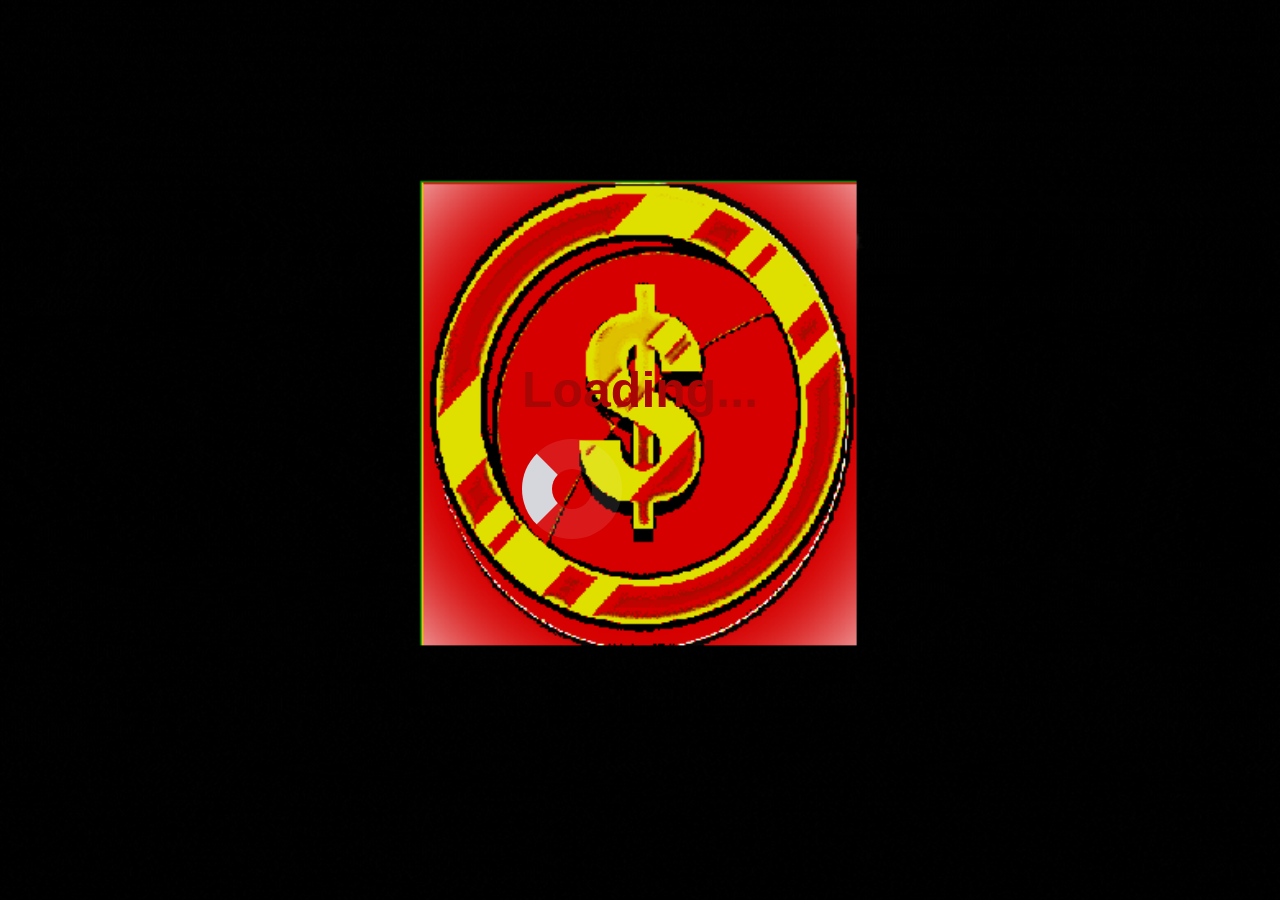
<file: index.html>
<!DOCTYPE html>
<html lang="en">
<head>
    <meta charset="UTF-8">
    <meta name="viewport" content="width=device-width, initial-scale=1.0">
    <title>Loading...</title>
    <style>
      
        body, html {
            margin: 0;
            padding: 0;
            height: 100%;
            width: 100%;
            overflow: hidden; 
        }

        .loading-container {
            display: flex;
            justify-content: center;
            align-items: center;
            height: 100vh;
            background: url('material/images/loading.png') no-repeat center center fixed; 
            background-size: cover; 
            color: rgb(168, 5, 5);
            text-align: center;
            font-family: Arial, sans-serif;
        }
        
        .loading-container h1 {
            font-size: 50px;
            margin: 0;
        }
        
        .spinner {
            border: 30px solid rgba(255, 255, 255, 0.1);
            border-left: 30px solid #d5d7dd; 
            border-radius: 50%;
            width: 40px;
            height: 40px;
            animation: spin 1s linear infinite;
            margin-top: 20px;
        }
        
        @keyframes spin {
            0% { transform: rotate(0deg); }
            100% { transform: rotate(3600deg); }
        }
    </style>
</head>
<body>
    <div class="loading-container">
        <div>
            <h1>Loading...</h1>
            <div class="spinner"></div>
        </div>
    </div>

    <script>
        
        setTimeout(function() {
            window.location.href = 'home.html'; 
        }, 5000);

    </script>
</body>
</html>
</file>
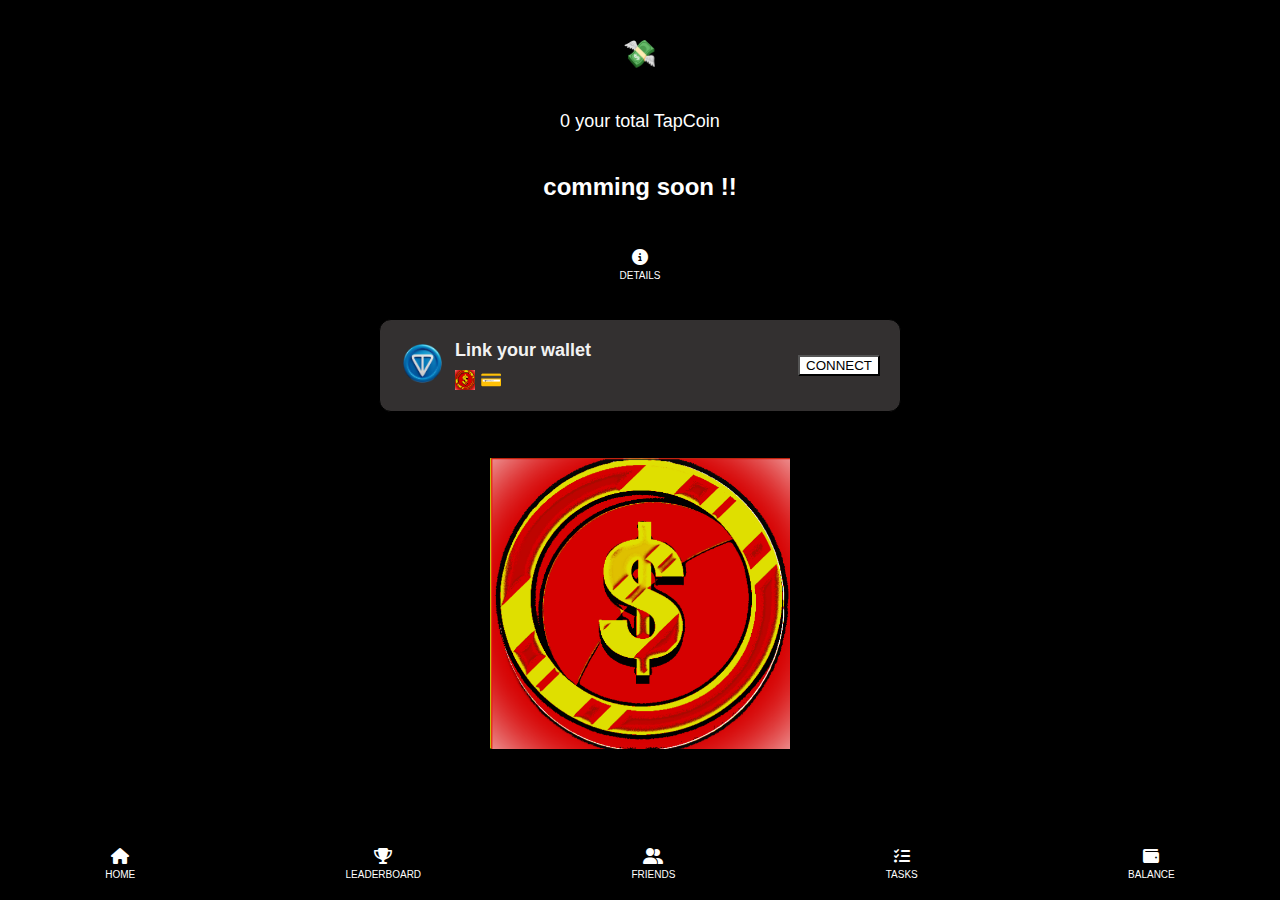
<file: balance.html>
<!DOCTYPE html>
<html lang="en">
<head>
    <meta charset="UTF-8">
    <meta name="viewport" content="width=device-width, initial-scale=1.0">
    <title>Complete Tasks</title>
    <link rel="stylesheet" href="https://cdnjs.cloudflare.com/ajax/libs/font-awesome/6.5.1/css/all.min.css">
    <link rel="stylesheet" href="material/css/styles.css">
    <style>
        body {
            font-family: Arial, sans-serif;
            text-align: center;
            background-color: #000; 
            color: #fff; 
            margin: 0;
            padding: 0;
        }

        #balance-container {
            margin: 20px;
            font-size: 18px;
        }

        .task-container {
            margin: 10px auto;
            max-width: 600px;
        }

        .task {
            margin: 10px auto;
            padding: 20px;
            display: flex;
            align-items: center;
            justify-content: space-between;
            border: 1px solid #000000; 
            border-radius: 12px;
            background-color: #333030; 
            box-shadow: 0 4px 8px rgba(0, 0, 0, 0.2);
            transition: transform 0.3s ease;
            width: 80%;
        }

        .task:hover {
            transform: translateY(-5px);
        }

        .task-detail {
            display: flex;
            align-items: center;
        }

        .task-image img {
            border-radius: 8px;
            margin-right: 10px;
        }

        .task h4 {
            margin: 0;
            font-size: 18px;
            color: #f2f2f2;
        }

        .task-data {
            display: flex;
            align-items: center;
            margin-top: 8px;
        }

        .task-data img {
            margin-right: 5px;
        }

        .task-data h5 {
            margin: 0;
            color: #ffcc00;
            font-size: 18px;
        }

        .task-button {
            background-color: #ffffff; 
            color: rgb(0, 0, 0);
            border: none;
            padding: 10px 20px;
            font-size: 16px;
            cursor: pointer;
            border-radius: 8px;
            transition: background-color 0.3s ease;
        }

        .task-button:hover {
            background-color: #a2aaa0;
        }

        @media (max-width: 600px) {
            .task-container {
                max-width: 100%;
            }

            .task-button {
                padding: 10px 15px;
                font-size: 14px;
            }

            .task h4 {
                font-size: 16px;
            }
           
            
        }
    </style>
</head>
<body>
    <br>

    <div id="balance-container"><h2><b>💸</b></h2><BR>
        <span id="balance">0</span>  your total TapCoin
        <br>    <br>
    </div><h2><b>comming soon !!</b></h2>
   
    
    <br>
       
        <a href="detail.html" class="nav-item"> 
            <i class="fas fa-info-circle"></i> 
            
           <span>DETAILS</span>
        </a>
        
       <BR>
    <div class="task-container">
        <div class="task">
            <div class="task-detail">
                <div class="task-image">
                    <img src="material/images/ton.png" width="45px" alt="">
                </div>
                <div>
                    <h4>Link your wallet </h4>
                    <div class="task-data">
                        <img src="material/images/logo.png" width="20px" alt="Coin Icon">
                        <h5>💳</h5>
                    </div>
                </div>
            </div>
           <button onclick="window.location.href='wat.html'">CONNECT</button>
            

        </div>
        <br> <br>
        <img src="material/images/logo.png" width="50%">
                <nav class="bottom-nav">
            <a href="home.html" class="nav-item">
                <i class="fas fa-home"></i>
                <span>HOME</span>
            </a>
            <a href="leaderboard.html" class="nav-item">
                <i class="fas fa-trophy"></i>
                <span>LEADERBOARD</span>
            </a>
            <a href="invite-friends.html" class="nav-item">
                <i class="fas fa-user-friends"></i>
                <span>FRIENDS</span>
            </a>
            <a href="task.html" class="nav-item">
                <i class="fas fa-tasks"></i>
                <span>TASKS</span>
            </a>
            <a href="balance.html" class="nav-item">
                <i class="fas fa-wallet"></i>
                <span>BALANCE</span>
            </a>
        </nav>

    <script src="material/js/js.js"></script>
    <script src="material/js/main.js"></script>
</body>
</html>
</file>
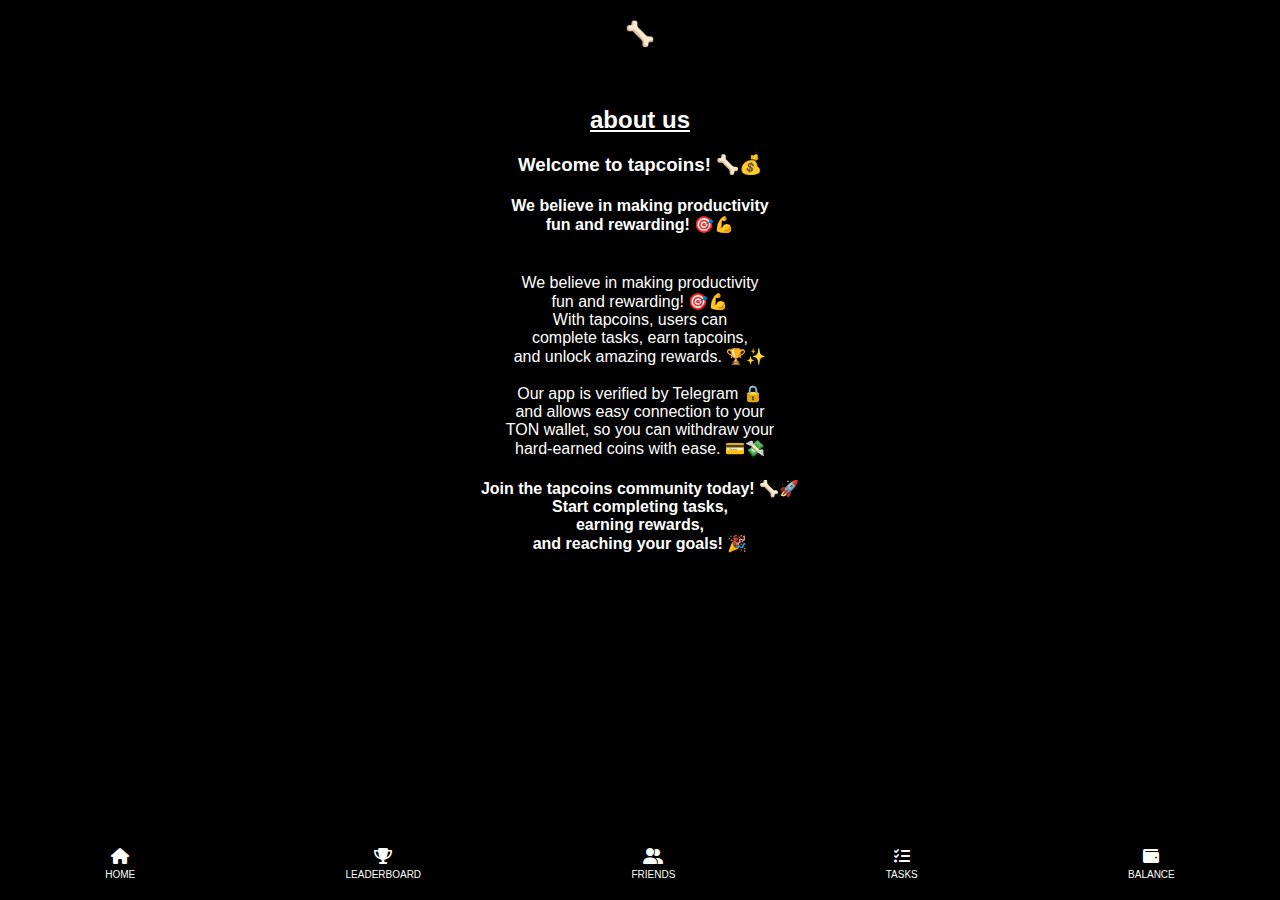
<file: detail.html>
<!DOCTYPE html>
<html lang="en">
<head>
    <meta charset="UTF-8">
    <meta name="viewport" content="width=device-width, initial-scale=1.0">
    <title>Complete Tasks</title>
    <link rel="stylesheet" href="https://cdnjs.cloudflare.com/ajax/libs/font-awesome/6.5.1/css/all.min.css">
    <link rel="stylesheet" href="material/css/styles.css">
    <style>
        body {
            font-family: Arial, sans-serif;
            text-align: center;
            background-color: #000; 
            color: #fff; 
            margin: 0;
            padding: 0;
        }

        #balance-container {
            margin: 20px;
            font-size: 18px;
        }

        .task-container {
            margin: 10px auto;
            max-width: 600px;
        }

        .task {
            margin: 10px auto;
            padding: 20px;
            display: flex;
            align-items: center;
            justify-content: space-between;
            border: 1px solid #000000; 
            border-radius: 12px;
            background-color: #333030; 
            box-shadow: 0 4px 8px rgba(0, 0, 0, 0.2);
            transition: transform 0.3s ease;
            width: 80%;
        }

        .task:hover {
            transform: translateY(-5px);
        }

        .task-detail {
            display: flex;
            align-items: center;
        }

        .task-image img {
            border-radius: 8px;
            margin-right: 10px;
        }

        .task h4 {
            margin: 0;
            font-size: 18px;
            color: #f2f2f2;
        }

        .task-data {
            display: flex;
            align-items: center;
            margin-top: 8px;
        }

        .task-data img {
            margin-right: 5px;
        }

        .task-data h5 {
            margin: 0;
            color: #ffcc00;
            font-size: 18px;
        }

        .task-button {
            background-color: #ffffff; 
            color: rgb(0, 0, 0);
            border: none;
            padding: 10px 20px;
            font-size: 16px;
            cursor: pointer;
            border-radius: 8px;
            transition: background-color 0.3s ease;
        }

        .task-button:hover {
            background-color: #2dd60c;
        }

        @media (max-width: 600px) {
            .task-container {
                max-width: 100%;
            }

            .task-button {
                padding: 10px 15px;
                font-size: 14px;
            }

            .task h4 {
                font-size: 16px;
            }
           
            
        }
    </style>
</head>
<body>
   

<h2><b>🦴</b></h2><BR>
       
    </div><h2><b><u>about us</u></b></h2>
   
    <h3>Welcome to tapcoins! 🦴💰<h3><h4>We believe in making productivity <BR>fun and rewarding!
        🎯💪</h4><BR>We believe in making productivity <BR>fun and rewarding!
         🎯💪<BR>With tapcoins, users can <BR>complete tasks, earn tapcoins, <BR>
            and unlock amazing rewards. 🏆✨<BR><BR>Our app is verified by Telegram 🔒 <BR>and
                 allows easy connection to your<BR> TON wallet, so you can withdraw your <BR>
                 hard-earned coins with ease. 💳💸<BR>  </h4>
                    <h4> Join the tapcoins community today! 🦴🚀<BR> Start completing tasks,<BR> earning rewards, <BR>and reaching your goals! 🎉</h4>

    
    <nav class="bottom-nav">
            <a href="home.html" class="nav-item">
                <i class="fas fa-home"></i>
                <span>HOME</span>
            </a>
            <a href="leaderboard.html" class="nav-item">
                <i class="fas fa-trophy"></i>
                <span>LEADERBOARD</span>
            </a>
            <a href="invite-friends.html" class="nav-item">
                <i class="fas fa-user-friends"></i>
                <span>FRIENDS</span>
            </a>
            <a href="task.html" class="nav-item">
                <i class="fas fa-tasks"></i>
                <span>TASKS</span>
            </a>
            <a href="balance.html" class="nav-item">
                <i class="fas fa-wallet"></i>
                <span>BALANCE</span>
            </a>
        </nav>

    <script src="material/js/js.js"></script>
    <script src="material/js/main.js"></script>
</body>
</html>
</file>
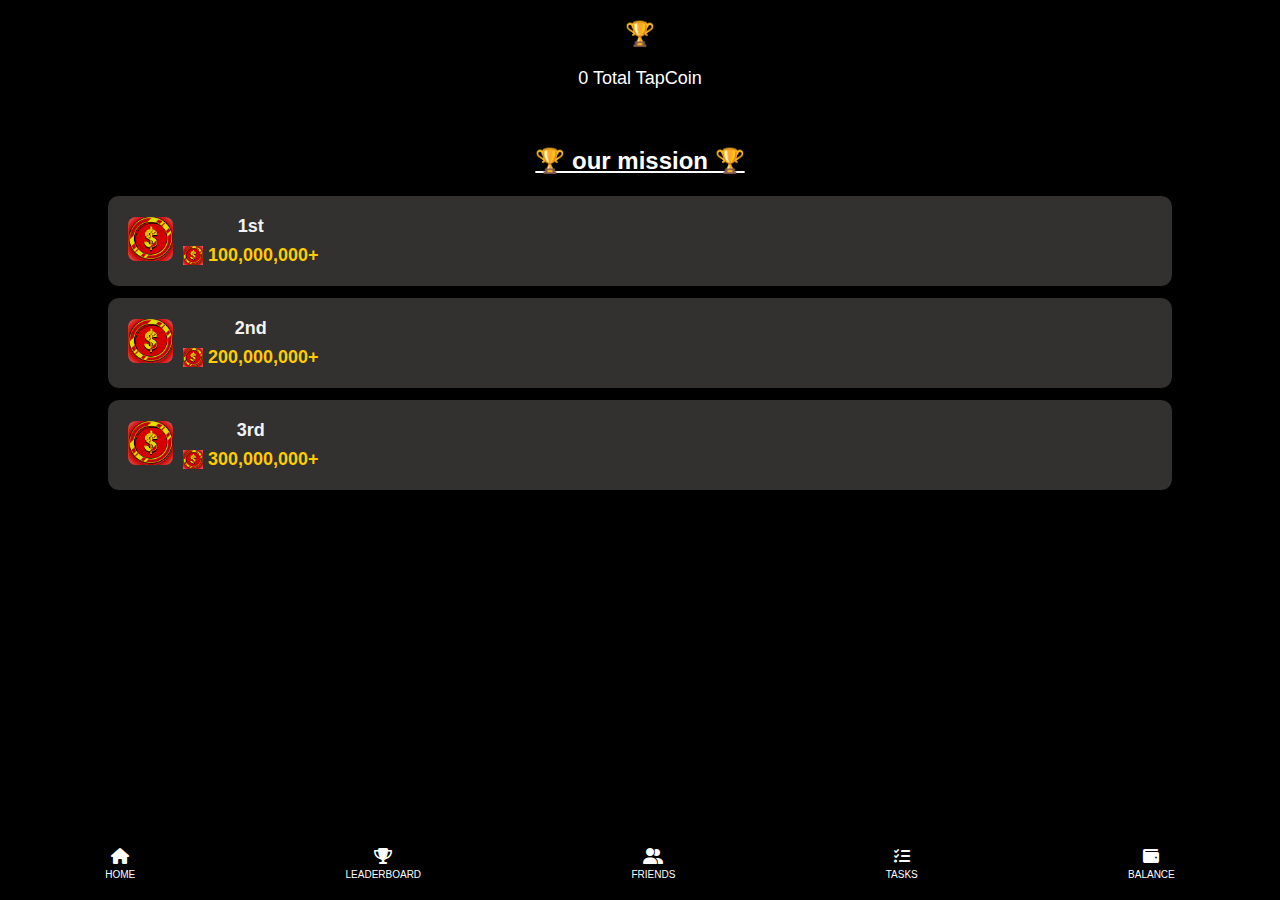
<file: leaderboard.html>
<!DOCTYPE html>
<html lang="en">
<head>
    <meta charset="UTF-8">
    <meta name="viewport" content="width=device-width, initial-scale=1.0">
    <title>Complete Tasks</title>
    <link rel="stylesheet" href="https://cdnjs.cloudflare.com/ajax/libs/font-awesome/6.5.1/css/all.min.css">
    <link rel="stylesheet" href="material/css/styles.css">
    <style>
        body {
            font-family: Arial, sans-serif;
            text-align: center;
            background-color: #000; 
            color: #fff; 
            margin: 0;
            padding: 0;
        }

        #balance-container {
            margin: 20px;
            font-size: 18px;
        }

        .task-container {
            margin: 10px auto;
            max-width: 600px;
        }

        .task {
            margin: 10px auto;
            padding: 20px;
            display: flex;
            align-items: center;
            justify-content: space-between;
            border: 1px solid #000000; 
            border-radius: 12px;
            background-color: #333030; 
            box-shadow: 0 4px 8px rgba(0, 0, 0, 0.2);
            transition: transform 0.3s ease;
            width: 80%;
        }

        .task:hover {
            transform: translateY(-5px);
        }

        .task-detail {
            display: flex;
            align-items: center;
        }

        .task-image img {
            border-radius: 8px;
            margin-right: 10px;
        }

        .task h4 {
            margin: 0;
            font-size: 18px;
            color: #f2f2f2;
        }

        .task-data {
            display: flex;
            align-items: center;
            margin-top: 8px;
        }

        .task-data img {
            margin-right: 5px;
        }

        .task-data h5 {
            margin: 0;
            color: #ffcc00;
            font-size: 18px;
        }

        .task-button {
            background-color: #ffffff; 
            color: rgb(0, 0, 0);
            border: none;
            padding: 10px 20px;
            font-size: 16px;
            cursor: pointer;
            border-radius: 8px;
            transition: background-color 0.3s ease;
        }

        .task-button:hover {
            background-color: #2dd60c;
        }

        @media (max-width: 600px) {
            .task-container {
                max-width: 100%;
            }

            .task-button {
                padding: 10px 15px;
                font-size: 14px;
            }

            .task h4 {
                font-size: 16px;
            }
        }
    </style>
</head>
<body>
    <h2><b>🏆</b></h2>

    
    <div id="balance-container">
        <span id="balance">0</span>   Total  TapCoin 
    </div><br>
    <h2><u><b>🏆 our mission 🏆</b></u></h2>

   
    <div class="task">
        <div class="task-detail">
            <div class="task-image">
                <img src="material/images/logo.png" width="45px" alt="">
            </div>
            <div>
                <h4>1st</h4>
                <div class="task-data">
                    <img src="material/images/logo.png" width="20px" alt="Coin Icon">
                    <h5>100,000,000+</h5>
                </div>
            </div>
        </div>
        
    </div>     
    <div class="task">
        <div class="task-detail">
            <div class="task-image">
                <img src="material/images/logo.png" width="45px" alt="">
            </div>
            <div>
                <h4>2nd</h4>
                <div class="task-data">
                    <img src="material/images/logo.png" width="20px" alt="Coin Icon">
                    <h5>200,000,000+</h5>
                </div>
            </div>
        </div>
        
    </div> 
    <div class="task">
        <div class="task-detail">
            <div class="task-image">
                <img src="material/images/logo.png" width="45px" alt="">
            </div>
            <div>
                <h4>3rd</h4>
                <div class="task-data">
                    <img src="material/images/logo.png" width="20px" alt="Coin Icon">
                    <h5>300,000,000+</h5>
                </div>
            </div>
        </div>
        
    </div>

        

        <nav class="bottom-nav">
            <a href="home.html" class="nav-item">
                <i class="fas fa-home"></i>
                <span>HOME</span>
            </a>
            <a href="leaderboard.html" class="nav-item">
                <i class="fas fa-trophy"></i>
                <span>LEADERBOARD</span>
            </a>
            <a href="invite-friends.html" class="nav-item">
                <i class="fas fa-user-friends"></i>
                <span>FRIENDS</span>
            </a>
            <a href="task.html" class="nav-item">
                <i class="fas fa-tasks"></i>
                <span>TASKS</span>
            </a>
            <a href="balance.html" class="nav-item">
                <i class="fas fa-wallet"></i>
                <span>BALANCE</span>
            </a>
        </nav>

    <script src="material/js/js.js"></script>
    <script src="material/js/main.js"></script>
</body>
</html>
</file>
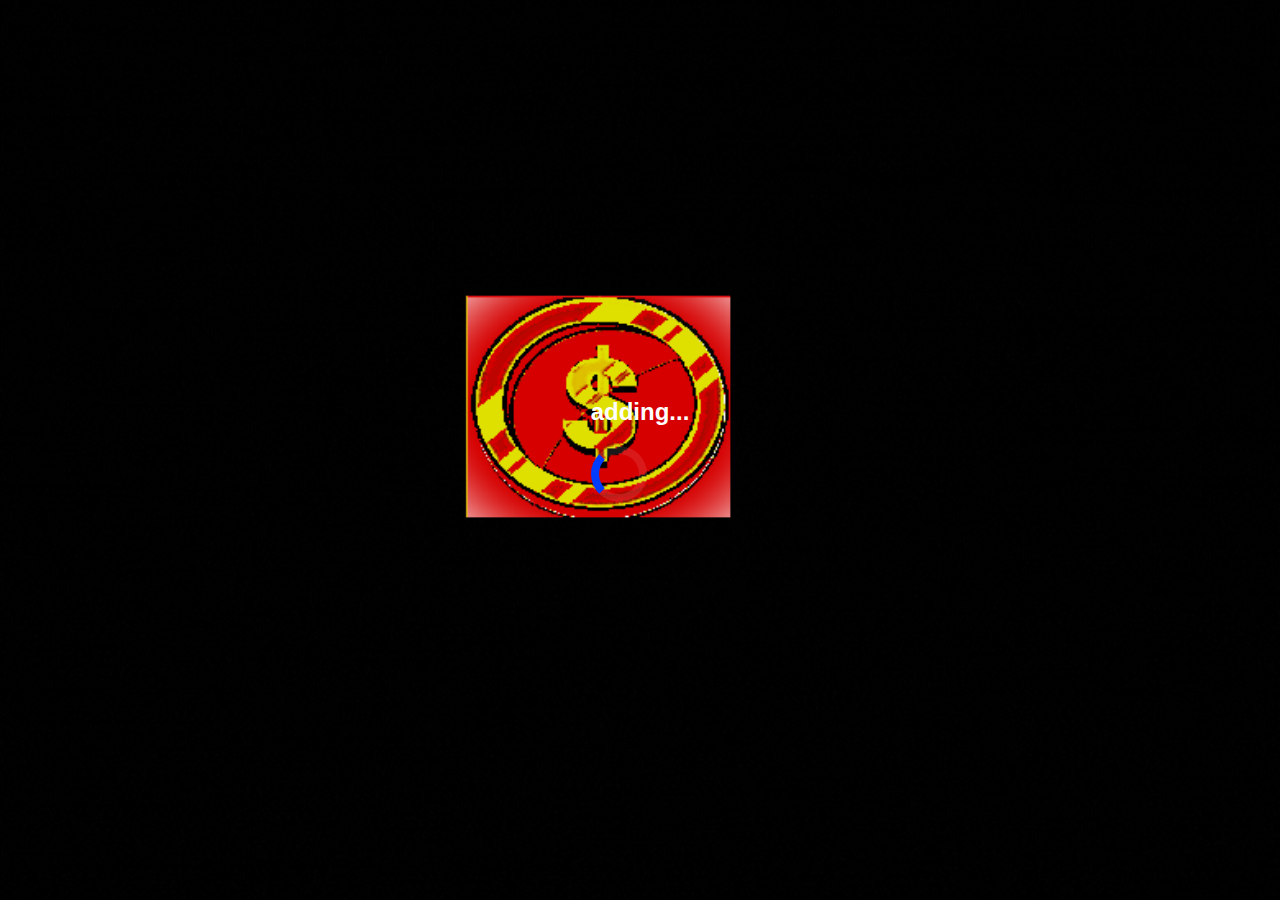
<file: reword.html>
<!DOCTYPE html>
<html lang="en">
<head>
    <meta charset="UTF-8">
    <meta name="viewport" content="width=device-width, initial-scale=1.0">
    <title>Loading...</title>
    <style>
      
        body, html {
            margin: 0;
            padding: 0;
            height: 100%;
            width: 100%;
            overflow: hidden; 
        }
        
        
        .loading-container {
            display: flex;
            justify-content: center;
            align-items: center;
            height: 100vh;
            background: url('material/images/re.gif') no-repeat center center fixed; 
            background-size: cover; 
            color: white;
            text-align: center;
            font-family: Arial, sans-serif;
        }
        
        .loading-container h1 {
            font-size: 24px;
            margin: 0;
        }
        
        .spinner {
            border: 8px solid rgba(255, 255, 255, 0.1);
            border-left: 8px solid #003cff; 
            border-radius: 50%;
            width: 40px;
            height: 40px;
            animation: spin 1s linear infinite;
            margin-top: 20px;
        }
        
        @keyframes spin {
            0% { transform: rotate(0deg); }
            100% { transform: rotate(360deg); }
        }
    </style>
</head>
<body>
    <div class="loading-container">
        <div>
            <h1> adding...</h1>
            <div class="spinner"></div>
        </div>
    </div>

    <script>
       
        setTimeout(function() {
            window.location.href = 'home.html'; 
        }, 5000);
    </script>
</body>
</html>
</file>
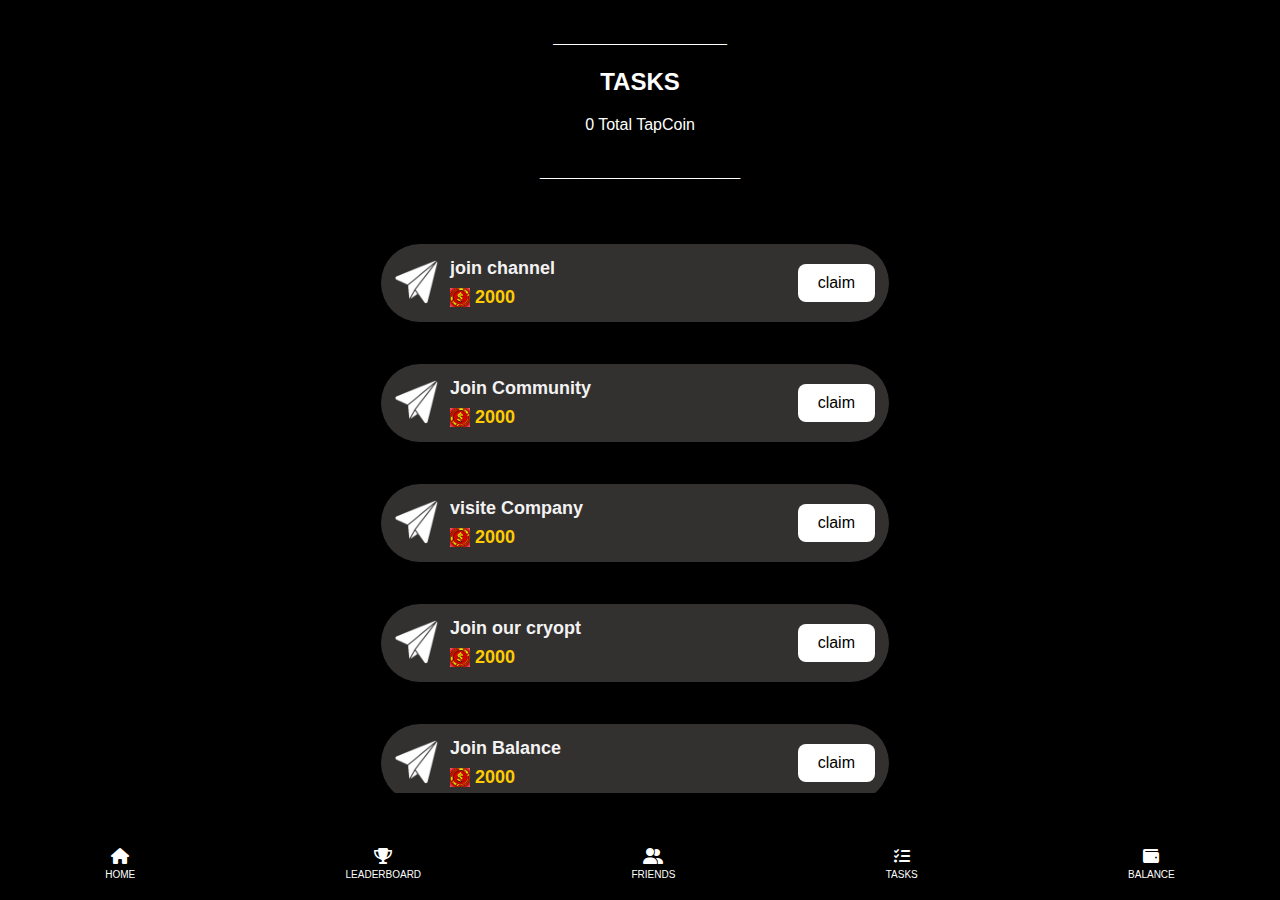
<file: task.html>
<!DOCTYPE html>
<html lang="en">
<head>
    <meta charset="UTF-8">
    <meta name="viewport" content="width=device-width, initial-scale=1.0">
    <title>Complete Tasks</title>
    <link rel="stylesheet" href="https://cdnjs.cloudflare.com/ajax/libs/font-awesome/6.5.1/css/all.min.css">
<link rel="stylesheet" href="material/css/styles.css">
    <style>
        body {
            font-family: Arial, sans-serif;
            text-align: center;
            background-color: #000; 
            color: #fff; 
            margin: 0;
            padding: 0;
        }

        #balance-container {
            margin: 0px;
            font-size: 16px;
        }

        .task-container {
            margin: 40px auto;
            max-width: 600px;
        }

        .task {
            margin: 1px auto;
            padding: 14px;
            display: flex;
            align-items: center;
            justify-content: space-between;
            border: 1px solid #000000; 
            border-radius: 120px;
            background-color: #333030; 
            box-shadow: 0 4px 7px rgba(0, 0, 0, 0.2);
            transition: transform 0.3s ease;
            width: 80%;
        }

        .task:hover {
            transform: translateY(-5px);
        }

        .task-detail {
            display: flex;
            align-items: center;
        }

        .task-image img {
            border-radius: 8px;
            margin-right: 10px;
        }

        .task h4 {
            margin: 0;
            font-size: 18px;
            color: #f2f2f2;
        }

        .task-data {
            display: flex;
            align-items: center;
            margin-top: 8px;
        }

        .task-data img {
            margin-right: 5px;
        }

        .task-data h5 {
            margin: 0;
            color: #ffcc00;
            font-size: 18px;
        }

        .task-button {
            background-color: #ffffff; 
            color: rgb(0, 0, 0);
            border: none;
            padding: 10px 20px;
            font-size: 16px;
            cursor: pointer;
            border-radius: 8px;
            transition: background-color 0.3s ease;
        }

        .task-button:hover {
            background-color: #a2aaa0;
        }
        .tasks.scrollable {
            max-height: 590px; 
            overflow-y: auto; 
            margin: 20px auto;
            width: 90%;       
            padding-right: 10px;
            border: 1px solid #000000; 
        }
        @media (max-width: 600px) {
            .task-container {
                max-width: 100%;
            }

            .task-button {
                padding: 10px 15px;
                font-size: 14px;
               
            }

            .task h4 {
                font-size: 16px;
            }
        }



        
    </style>
</head>
<body>
   

    <div id="balance-container">
        <h2><b>_____________</b></h2>

        <h2><b> TASKS </b></h2>
    
        <span id="balance">0</span> Total TapCoin
    </div>
    <h2><b>_______________</b></h2>

    <section class="tasks scrollable">
    <div class="task-container">
        <div class="task">
            <div class="task-detail">
                <div class="task-image">
                    <img src="material/images/tele.png" width="45px" alt="">
                </div>
                <div>
                    <h4>join channel</h4>
                    <div class="task-data">
                        <img src="material/images/logo.png" width="20px" alt="Coin Icon">
                        <h5>2000</h5>
                    </div>
                </div>
            </div>
            <button class="task-button" onclick="completeTask(2000, 'https://t.me/tapcoin1')"> claim</button>
        </div>
        <div class="task-container">
            <div class="task">
                <div class="task-detail">
                    <div class="task-image">
                        <img src="material/images/tele.png" width="45px" alt="">
                    </div>
                    <div>
                        <h4>Join Community</h4>
                        <div class="task-data">
                            <img src="material/images/logo.png" width="20px" alt="Coin Icon">
                            <h5>2000</h5>
                        </div>
                    </div>
                </div>
                <button class="task-button" onclick="completeTask(2000, 'https://t.me/tapcoin27')"> claim</button>
            </div>
        </div>
        <div class="task-container">
            <div class="task">
                <div class="task-detail">
                    <div class="task-image">
                        <img src="material/images/tele.png" width="45px" alt="">
                    </div>
                    <div>
                        <h4>visite Company</h4>
                        <div class="task-data">
                            <img src="material/images/logo.png" width="20px" alt="Coin Icon">
                            <h5>2000</h5>
                        </div>
                    </div>
                </div>
                <button class="task-button" onclick="completeTask(2000, 'https://t.me/TapCoinIncome')"> claim</button>
            </div>
    
        <div class="task-container">
            <div class="task">
                <div class="task-detail">
                    <div class="task-image">
                        <img src="material/images/tele.png" width="45px" alt="">
                    </div>
                    <div>
                        <h4>Join our cryopt</h4>
                        <div class="task-data">
                            <img src="material/images/logo.png" width="20px" alt="Coin Icon">
                            <h5>2000</h5>
                        </div>
                    </div>
                </div>
                <button class="task-button" onclick="completeTask(2000, 'https://t.me/TapCoinWIn')"> claim</button>
            </div>
            <div class="task-container">
                <div class="task">
                    <div class="task-detail">
                        <div class="task-image">
                            <img src="material/images/tele.png" width="45px" alt="">
                        </div>
                        <div>
                            <h4>Join Balance</h4>
                            <div class="task-data">
                                <img src="material/images/logo.png" width="20px" alt="Coin Icon">
                                <h5>2000</h5>
                            </div>
                        </div>
                    </div>
                    <button class="task-button" onclick="completeTask(2000, 'https://t.me/Alibaba24data')"> claim</button>
                </div>
            </div>
            <div class="task-container">
                <div class="task">
                    <div class="task-detail">
                        <div class="task-image">
                            <img src="material/images/tele.png" width="45px" alt="">
                        </div>
                        <div>
                            <h4>follow</h4>
                            <div class="task-data">
                                <img src="material/images/logo.png" width="20px" alt="Coin Icon">
                                <h5>2000</h5>
                            </div>
                        </div>
                    </div>
                    <button class="task-button" onclick="completeTask(2000, 'https://t.me/News2470rh')"> claim</button>
                </div>     
                <div class="task-container">
                    <div class="task">
                        <div class="task-detail">
                            <div class="task-image">
                                <img src="material/images/tele.png" width="45px" alt="">
                            </div>
                            <div>
                                <h4>Follow Us</h4>
                                <div class="task-data">
                                    <img src="material/images/logo.png" width="20px" alt="Coin Icon">
                                    <h5>2000</h5>
                                </div>
                            </div>
                        </div>
                        <button class="task-button" onclick="completeTask(2000, 'https://t.me/TapCoin12')"> claim</button>
                    </div>
                    <div class="task-container">
                        <div class="task">
                            <div class="task-detail">
                                <div class="task-image">
                                    <img src="material/images/tele.png" width="45px" alt="">
                                </div>
                                <div>
                                    <h4>watch offer</h4>
                                    <div class="task-data">
                                        <img src="material/images/logo.png" width="20px" alt="Coin Icon">
                                        <h5>2000</h5>
                                    </div>
                                </div>
                            </div>
                            <button class="task-button" onclick="completeTask(2000, 'https://t.me/TapCoin13')"> claim</button>
                        </div>
                        <div class="task-container"></div>
                            <div class="task">
                                <div class="task-detail">
                                    <div class="task-image">
                                        <img src="material/images/tele.png" width="45px" alt="">
                                    </div>
                                    <div>
                                        <h4> Join Bit Coin</h4>
                                        <div class="task-data">
                                            <img src="material/images/logo.png" width="20px" alt="Coin Icon">
                                            <h5>2000</h5>
                                        </div>
                                    </div>
                                </div>
                                <button class="task-button" onclick="completeTask(2000, 'https://t.me/TapCoin13')"> claim</button>
                            </div>
                            <div class="task-container">
                                <div class="task">
                                    <div class="task-detail">
                                        <div class="task-image">
                                            <img src="material/images/tele.png" width="45px" alt="">
                                        </div>
                                        <div>
                                            <h4>follow TapCoin trade</h4>
                                            <div class="task-data">
                                                <img src="material/images/logo.png" width="20px" alt="Coin Icon">
                                                <h5>2000</h5>
                                            </div>
                                        </div>
                                    </div>
                                    <button class="task-button" onclick="completeTask(2000, 'https://t.me/bangladesh0024')"> claim</button>
                                </div>
                                <div class="task-container">
                                    <div class="task">
                                        <div class="task-detail">
                                            <div class="task-image">
                                                <img src="material/images/you.gif" width="45px" alt="">
                                            </div>
                                            <div>
                                                <h4>subscribe</h4>
                                                <div class="task-data">
                                                    <img src="material/images/logo.png" width="20px" alt="Coin Icon">
                                                    <h5>2000</h5>
                                                </div>
                                            </div>
                                        </div>
                                        <button class="task-button" onclick="completeTask(2000, 'https://www.youtube.com/@TapCoinIncome-34')"> claim</button>
                                    </div>
                                    <div class="task-container">
                                        <div class="task">
                                            <div class="task-detail">
                                                <div class="task-image">
                                                    <img src="material/images/you.gif" width="45px" alt="">
                                                </div>
                                                <div>
                                                    <h4>watch video</h4>
                                                    <div class="task-data">
                                                        <img src="material/images/logo.png" width="20px" alt="Coin Icon">
                                                        <h5>2000</h5>
                                                    </div>
                                                </div>
                                            </div>
                                            <button class="task-button" onclick="completeTask(2000, 'https://www.youtube.com/@MdHasan-xr1em')"> claim</button>
                                        </div>
                                        <div class="task-container">
                                            <div class="task">
                                                <div class="task-detail">
                                                    <div class="task-image">
                                                        <img src="material/images/fa.png" width="45px" alt="">
                                                    </div>
                                                    <div>
                                                        <h4>Join page</h4>
                                                        <div class="task-data">
                                                            <img src="material/images/logo.png" width="20px" alt="Coin Icon">
                                                            <h5>2000</h5>
                                                        </div>
                                                    </div>
                                                </div>
                                                <button class="task-button" onclick="completeTask(2000, 'https://www.facebook.com/share/1B1y7KKgV8/')"> claim</button>
                                            </div>
                                            <div class="task-container">
                                                <div class="task">
                                                    <div class="task-detail">
                                                        <div class="task-image">
                                                            <img src="material/images/fa.png" width="45px" alt="">
                                                        </div>
                                                        <div>
                                                            <h4>TapCoin page</h4>
                                                            <div class="task-data">
                                                                <img src="material/images/logo.png" width="20px" alt="Coin Icon">
                                                                <h5>2000</h5>
                                                            </div>
                                                        </div>
                                                    </div>
                                                    <button class="task-button" onclick="completeTask(2000, 'https://www.facebook.com/share/1AV1ma8Lac/')"> claim</button>
                                                </div>
                                            </div>
                                            <div class="task-container">
                                                <div class="task">
                                                    <div class="task-detail">
                                                        <div class="task-image">
                                                            <img src="material/images/ista.png" width="45px" alt="">
                                                        </div>
                                                        <div>
                                                            <h4>Tap Coin</h4>
                                                            <div class="task-data">
                                                                <img src="material/images/logo.png" width="20px" alt="Coin Icon">
                                                                <h5>2000</h5>
                                                            </div>
                                                        </div>
                                                    </div>
                                                    <button class="task-button" onclick="completeTask(2000, 'https://www.instagram.com/tirs601?igsh=YzljYTk1ODg3Zg==')"> claim</button>
                                                </div>
                                            </div>
                                            <div class="task-container">
                                                <div class="task">
                                                    <div class="task-detail">
                                                        <div class="task-image">
                                                            <img src="material/images/ista.png" width="45px" alt="">
                                                        </div>
                                                        <div>
                                                            <h4>Tap Coin</h4>
                                                            <div class="task-data">
                                                                <img src="material/images/logo.png" width="20px" alt="Coin Icon">
                                                                <h5>2000</h5>
                                                            </div>
                                                        </div>
                                                    </div>
                                                    <button class="task-button" onclick="completeTask(2000, 'https://www.instagram.com/p/DGQTmdEy8u7/?igsh=ZjllNm5xcWtwaDF1')"> claim</button>
                                                </div>
                                            </div>
                                            <div class="task-container">
                                                <div class="task">
                                                    <div class="task-detail">
                                                        <div class="task-image">
                                                            <img src="material/images/1.gif" width="45px" alt="">
                                                        </div>
                                                        <div>
                                                            <h4>watch video</h4>
                                                            <div class="task-data">
                                                                <img src="material/images/logo.png" width="20px" alt="Coin Icon">
                                                                <h5>2000</h5>
                                                            </div>
                                                        </div>
                                                    </div>
                                                    <button class="task-button" onclick="completeTask(2000, 'https://x.com/HStudent2565?s=09')"> claim</button>
                                                </div>


                    </section>


        <nav class="bottom-nav">
            <a href="home.html" class="nav-item">
                <i class="fas fa-home"></i>
                <span>HOME</span>
            </a>
            <a href="leaderboard.html" class="nav-item">
                <i class="fas fa-trophy"></i>
                <span>LEADERBOARD</span>
            </a>
            <a href="invite-friends.html" class="nav-item">
                <i class="fas fa-user-friends"></i>
                <span>FRIENDS</span>
            </a>
            <a href="task.html" class="nav-item">
                <i class="fas fa-tasks"></i>
                <span>TASKS</span>
            </a>
            <a href="balance.html" class="nav-item">
                <i class="fas fa-wallet"></i>
                <span>BALANCE</span>
            </a>
        </nav>

    <script src="material/js/js.js"></script>
    <script src="material/js/main.js"></script>
</body>
</html>
</file>
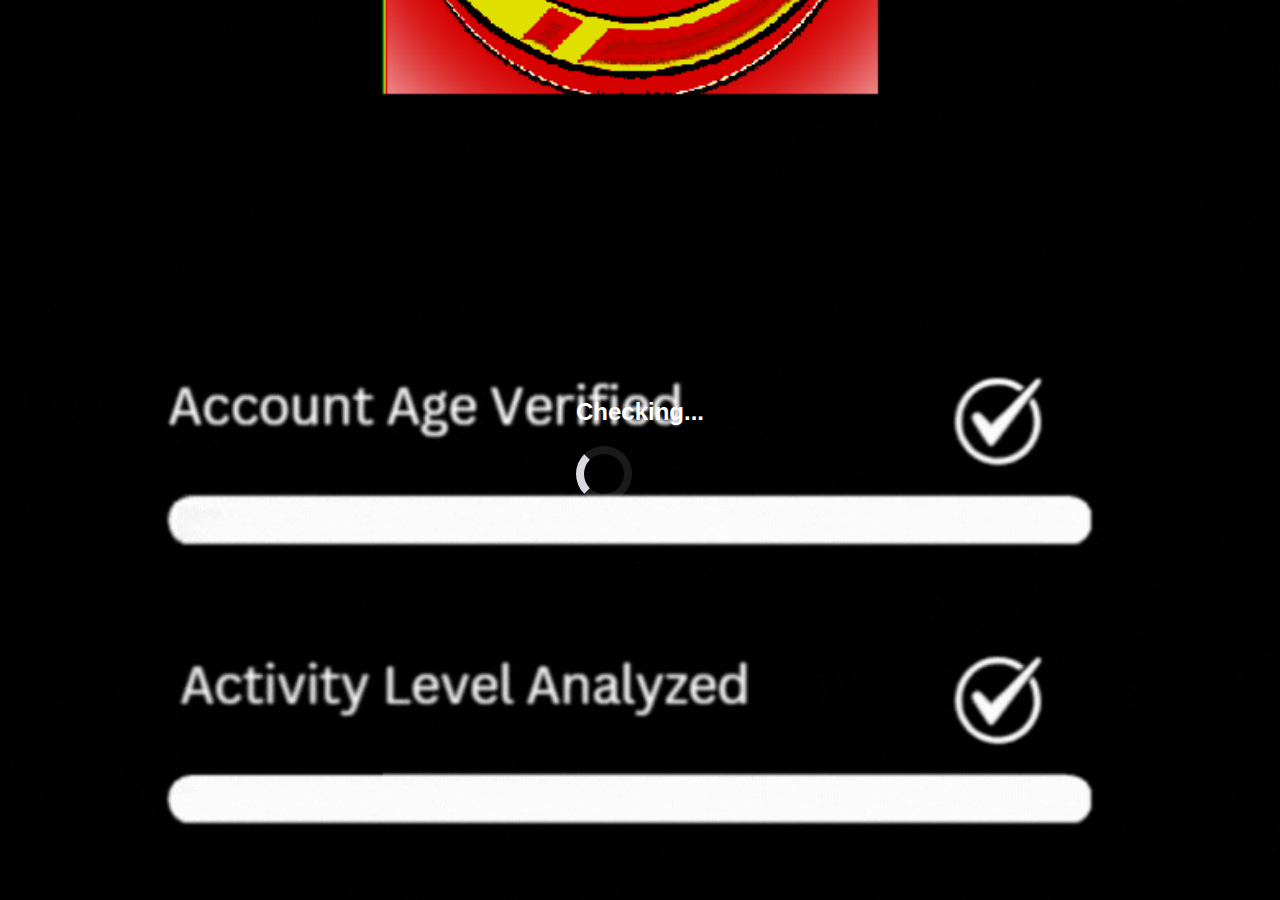
<file: verify.html>
<!DOCTYPE html>
<html lang="en">
<head>
    <meta charset="UTF-8">
    <meta name="viewport" content="width=device-width, initial-scale=1.0">
    <title>verify...</title>
    <style>
      
        body, html {
            margin: 0;
            padding: 0;
            height: 100%;
            width: 100%;
            overflow: hidden; 
        }
        
        
        .loading-container {
            display: flex;
            justify-content: center;
            align-items: center;
            height: 100vh;
            background: url('material/images/ver.gif') no-repeat center center fixed; 
            background-size: cover; 
            color: white;
            text-align: center;
            font-family: Arial, sans-serif;
        }
        
        .loading-container h1 {
            font-size: 24px;
            margin: 0;
        }
        
        .spinner {
            border: 8px solid rgba(255, 255, 255, 0.1);
            border-left: 8px solid #d9dadf; 
            border-radius: 50%;
            width: 40px;
            height: 40px;
            animation: spin 1s linear infinite;
            margin-top: 20px;
        }
        
        @keyframes spin {
            0% { transform: rotate(0deg); }
            100% { transform: rotate(360deg); }
        }
    </style>
</head>
<body>
    <div class="loading-container">
        <div>
            <h1>Checking...</h1>
            <div class="spinner"></div>
        </div>
    </div>

    <script>
       
        setTimeout(function() {
            window.location.href = 'home.html'; 
        }, 5000);
    </script>
</body>
</html>
</file>
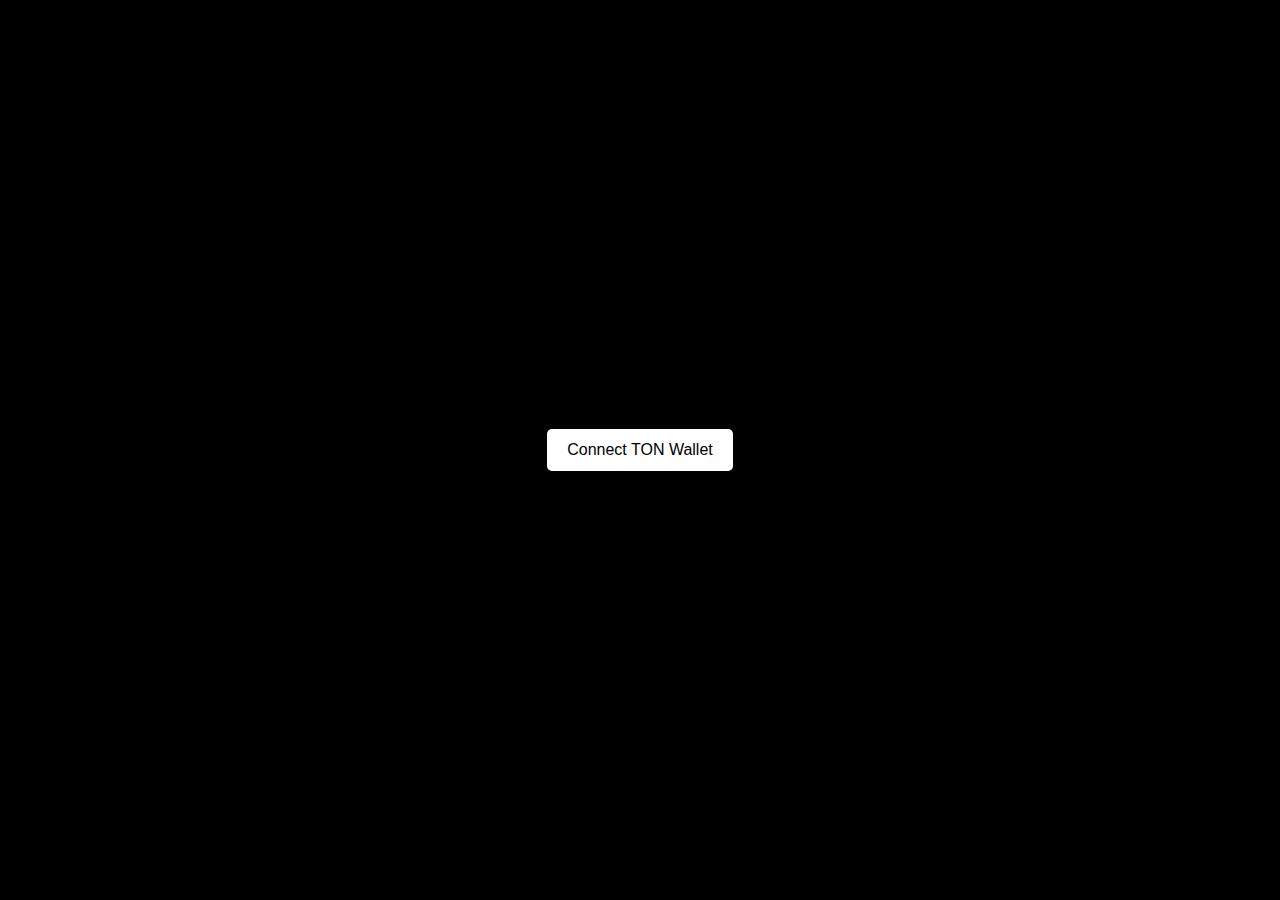
<file: wat.html>
<!DOCTYPE html>
<html lang="en">
<head>
    <meta charset="UTF-8">
    <meta name="viewport" content="width=device-width, initial-scale=1.0">
    <title>TON Wallet Connection</title>
    <link rel="stylesheet" href="material/css/w.css">
</head>

<body>

    <!-- Open Wallet Pop-up Button -->
    <button id="openModalBtn" class="open-button">Connect TON Wallet</button>
   
  
    <!-- Modal Window -->
    <div id="walletModal" class="modal">
        <div class="modal-content">
            <span class="close-btn">&times;</span>
            <h2>Connect Your TON Wallet</h2>
            <p>Please connect your Telegram TON wallet to continue.</p>

            <div class="wallet-options">
                <button id="connectWallet" class="wallet-btn">Connect Wallet</button>
                <button id="cancelWallet" class="cancel-btn">Cancel</button>
            </div>

            <div id="statusMessage" class="status"></div>
        </div>
    </div>

    <script src="material/js/w.js"></script>
</body>
</html>
</file>
<file: material/css/styles.css>
body {
    font-family: Arial, sans-serif;
    background-color: #000;
    color: #fff;
    margin: 0;
    padding: 0;
    text-align: center;
}

.menu-icon {
    font-size: 24px;
    cursor: pointer;
    padding: 10px;
    text-align: left;
}

h1, h2, p {
    margin: 20px 0;
}

.medal-icon {
    width: 80%;
    margin: 20px 0;
}

.progress-bar {
    width: 80%;
    background-color: #555;
    height: 18px;
    margin: 20px auto;
    border-radius: 5px;
}

.bottom-nav {
    position: fixed;
    bottom: 0;
    left: 0;
    width: 100%;
    background-color: #000000;
    display: flex;
    justify-content: space-around;
    padding: 10px 0;
}

.nav-item {
    color: #fff;
    text-decoration: none;
    font-size: 10px;
    padding: 10px;
    display: flex;
    flex-direction: column;
    align-items: center;
}

.nav-item i {
    font-size: 16px;
    margin-bottom: 5px;
}

.nav-item span {
    font-size: 10px;
}


.task {
    display: flex;
    align-items: center;
    justify-content: space-between;
    padding: 15px;
    background-color: #000000;
    margin-bottom: 10px;
    border-radius: 10px;
}

.task-icon {
    width: 40px;
    margin-right: 10px;
}
.task p {
    font-size: 11px;
}
.task button {
    shape-margin: 0cap;
    color: #000000;
    background-color: rgb(255, 255, 255);
}

.hidden {
    display: none;
}
</file>
<file: material/css/w.css>
body {
    font-family: Arial, sans-serif;
    margin: 0;
    padding: 0;
    background-color: #000000;
    display: flex;
    justify-content: center;
    align-items: center;
    height: 100vh;
}


.open-button {
    padding: 12px 20px;
    font-size: 16px;
    color: rgb(0, 0, 0);
    background-color: #ffffff;
    border: none;
    border-radius: 5px;
    cursor: pointer;
    transition: background-color 0.3s ease;
}

.open-button:hover {
    background-color: #606263;
}


.modal {
    display: none;
    position: fixed;
    z-index: 1;
    left: 0;
    top: 0;
    width: 100%;
    height: 100%;
    background-color: rgba(0, 0, 0, 0.5);
    justify-content: center;
    align-items: center;
}


.modal-content {
    background-color: white;
    padding: 20px;
    border-radius: 8px;
    width: 300px;
    text-align: center;
    box-shadow: 0 4px 8px rgba(0, 0, 0, 0.1);
    animation: fadeIn 0.3s ease;
}


.wallet-options {
    margin-top: 20px;
}

.wallet-btn, .cancel-btn {
    padding: 10px 15px;
    margin: 10px;
    border: none;
    border-radius: 5px;
    cursor: pointer;
    transition: background-color 0.3s ease;
}

.wallet-btn {
    background-color: #000000;
    color: rgb(255, 255, 255);
}

.wallet-btn:hover {
    background-color: #595a5a;
}

.cancel-btn {
    background-color: #000000;
    color: white;
}

.cancel-btn:hover {
    background-color: #4b4848;
}


.status {
    margin-top: 10px;
    color: #555;
    font-size: 14px;
}


.close-btn {
    position: absolute;
    top: 10px;
    right: 10px;
    font-size: 24px;
    cursor: pointer;
    color: #aaa;
    transition: color 0.3s ease;
}

.close-btn:hover {
    color: #000;
}


@keyframes fadeIn {
    from { opacity: 0; }
    to { opacity: 1; }
}
</file>
